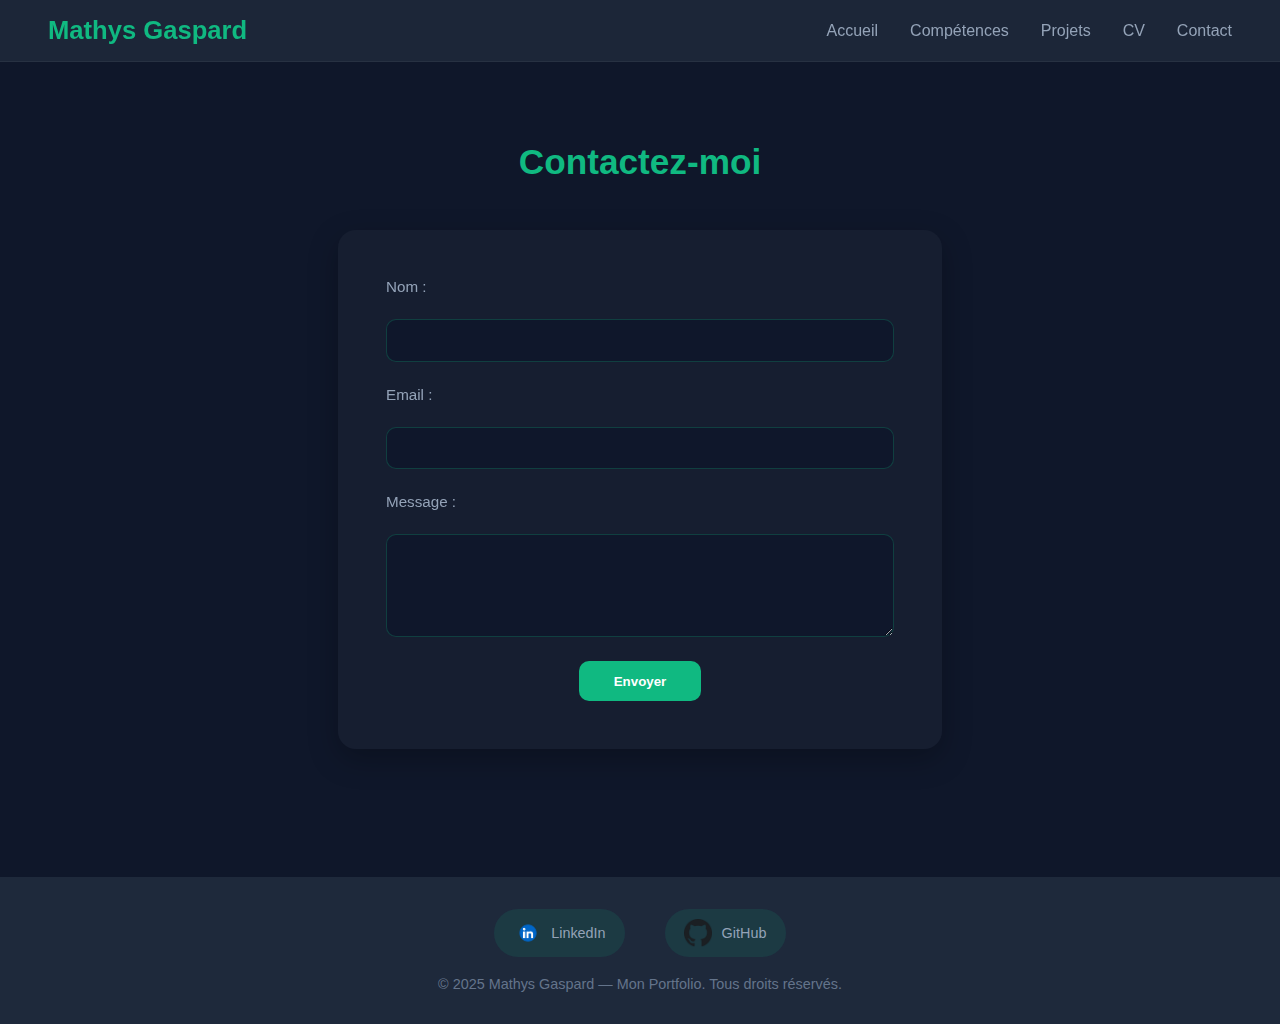
<file: pages/contact.html>
<!DOCTYPE html>
<html lang="en">
<head>
    <meta charset="UTF-8">
    <meta name="viewport" content="width=device-width, initial-scale=1.0">
    <title>Contact - Mathys Gaspard</title>
    <link rel="stylesheet" href="../style.css">
</head>
<body>
    <header>
        <nav>
            <h1 class="logo">Mathys Gaspard</h1>
            <ul class="nav-links">
                <li><a href="../index.html">Accueil</a></li>
                <li><a href="../index.html#competences">Compétences</a></li>
                <li><a href="../index.html#projets">Projets</a></li>
                <li><a href="../index.html#cv">CV</a></li>
                <li><a href="#">Contact</a></li>
            </ul>
        </nav>
    </header>
    <main>
        <section class="contact">
            <h2>Contactez-moi</h2>
            <form action="https://formspree.io/f/mlgdannd" method="post">
                <label for="name">Nom :</label>
                <input type="text" id="name" name="name" required>

                <label for="email">Email :</label>
                <input type="email" id="email" name="email" required>

                <label for="message">Message :</label>
                <textarea id="message" name="message" rows="5" required></textarea>

                <button type="submit">Envoyer</button>
            </form>
        </section>
    </main>
    <footer>
    <div class="social-links">
      <a href="https://www.linkedin.com/in/mathys-gaspard/" target="_blank" class="social-link">
        <img src="../images/linkedin.png" alt="LinkedIn">
        <span>LinkedIn</span>
      </a>

      <a href="https://github.com/Mathys628" target="_blank" class="social-link">
        <img src="../images/github.png" alt="GitHub">
        <span>GitHub</span>
      </a>
    </div>
    <p>© 2025 Mathys Gaspard — Mon Portfolio. Tous droits réservés.</p>
  </footer>
</body>
</html>
</file>
<file: style.css>
/* ===== THEME VERT EMERAUDE – VERSION FINALE ===== */

/* ========== GLOBAL ========== */
* {
  margin: 0;
  padding: 0;
  box-sizing: border-box;
  font-family: 'Poppins', sans-serif;
}

body {
  background-color: #0f172a;
  color: #e5e7eb;
  scroll-behavior: smooth;
}

/* ========== HEADER ========== */
header {
  background: rgba(30, 41, 59, 0.85);
  backdrop-filter: blur(10px);
  padding: 1rem 3rem;
  position: sticky;
  top: 0;
  z-index: 100;
  border-bottom: 1px solid rgba(255, 255, 255, 0.05);
}

nav {
  display: flex;
  justify-content: space-between;
  align-items: center;
}

.logo {
  font-size: 1.6rem;
  color: #10b981;
  font-weight: bold;
}

.nav-links {
  list-style: none;
  display: flex;
  gap: 2rem;
}

.nav-links a {
  color: #94a3b8;
  text-decoration: none;
  position: relative;
  transition: color 0.3s;
}

.nav-links a:hover {
  color: #10b981;
}

.nav-links a::after {
  content: "";
  position: absolute;
  bottom: -6px;
  left: 0;
  width: 0%;
  height: 2px;
  background-color: #10b981;
  transition: width 0.3s ease;
}

.nav-links a:hover::after {
  width: 100%;
}

/* ========== HERO ========== */
.hero {
  display: flex;
  justify-content: center;
  align-items: center;
  padding: 5rem 3rem;
  flex-wrap: wrap;
  gap: 3rem;
  min-height: calc(100vh - 80px);
  animation: fadeIn 1s ease-in-out;
}

.hero-content {
  max-width: 500px;
}

.hero-content h2 {
  font-size: 2.7rem;
  margin-bottom: 1rem;
  color: #10b981;
}

.hero-content p {
  color: #94a3b8;
  line-height: 1.6;
  margin-bottom: 2rem;
}

/* ========== BOUTONS ========== */
.btn {
  background-color: #10b981;
  color: #ffffff;
  padding: 0.8rem 1.5rem;
  border-radius: 8px;
  text-decoration: none;
  font-weight: bold;
  display: inline-block;
  transition: all 0.3s ease;
  box-shadow: 0 10px 30px rgba(0, 0, 0, 0.3);
}

.btn:hover {
  background-color: #059669;
  transform: translateY(-3px);
  box-shadow: 0 15px 40px rgba(0, 0, 0, 0.45);
}

/* ========== IMAGE PROFIL ========== */
.hero-image {
  position: relative;
}

.hero-image::before {
  content: "";
  position: absolute;
  inset: -15px;
  border-radius: 50%;
  background: #10b981;
  filter: blur(30px);
  opacity: 0.5;
  z-index: -1;
}

.hero-image img {
  width: 250px;
  border-radius: 50%;
  border: 3px solid #10b981;
  box-shadow: 0 0 20px rgba(16, 185, 129, 0.35);
}


.about {
  padding: 4rem 2rem;
  background-color: #0f172a;
  padding-top: 2rem;
}

.about-container {
  max-width: 900px;
  margin: 0 auto;
  color: #cbd5f5;
  font-size: 1.05rem;
  line-height: 1.8;
}

.about-container p {
  margin-bottom: 1.2rem;
}


/* ========== TITRES DE SECTION ========== */
.section-title {
  text-align: center;
  font-size: 2.2rem;
  color: #10b981;
  margin-bottom: 3rem;
}

/* ========== COMPÉTENCES ========== */
.skills {
  padding: 5rem 3rem;
  max-width: 1100px;
  margin: auto;
}

.skills-container {
  display: flex;
  flex-direction: column;
  gap: 3rem;
}

.skill-card {
  background-color: rgba(255, 255, 255, 0.03);
  padding: 2.5rem;
  border-radius: 18px;
  backdrop-filter: blur(6px);
  box-shadow: 0 10px 30px rgba(0, 0, 0, 0.25);
  max-width: 900px;
  margin: auto;
}

.skill-card h3 {
  color: #10b981;
  font-size: 1.4rem;
  margin-bottom: 1.5rem;
  text-align: center;
}

.skill-list {
  display: flex;
  flex-wrap: wrap;
  gap: 1.8rem;
  justify-content: center;
}

.skill-list span {
  background-color: rgba(16, 185, 129, 0.15);
  padding: 1.2rem;
  border-radius: 18px;
  display: flex;
  flex-direction: column;
  align-items: center;
  gap: 0.8rem;
  transition: transform 0.3s ease, background-color 0.3s ease;
}

.skill-list span:hover {
  background-color: rgba(16, 185, 129, 0.3);
  transform: scale(1.08);
}

.skill-list span img {
  width: 80px;
  height: 80px;
  object-fit: contain;
}

.skill-list span p {
  font-size: 0.85rem;
  color: #94a3b8;
  font-weight: 500;
  text-align: center;
}

/* ========== PROJETS ========== */
.projects {
  padding: 5rem 3rem;
  max-width: 1200px;
  margin: auto;
}

.projects-container {
  display: grid;
  grid-template-columns: repeat(auto-fit, minmax(280px, 1fr));
  gap: 2.5rem;
}

/* Carte projet cliquable */
.project-card {
  display: flex;
  flex-direction: column;
  text-decoration: none;
  color: inherit;

  background-color: rgba(255, 255, 255, 0.03);
  border-radius: 18px;
  overflow: hidden;

  backdrop-filter: blur(6px);
  box-shadow: 0 10px 30px rgba(0, 0, 0, 0.25);
  transition: transform 0.3s ease, box-shadow 0.3s ease;
}

.project-card:hover {
  transform: translateY(-10px);
  box-shadow: 0 18px 45px rgba(0, 0, 0, 0.45);
}

/* Image projet */
.project-image {
  width: 100%;
  height: 180px;
  object-fit: cover;
  border-bottom: 2px solid rgba(16, 185, 129, 0.4);
}

/* Contenu projet */
.project-content {
  padding: 1.8rem;
}

.project-content h3 {
  color: #10b981;
  margin-bottom: 0.7rem;
  font-size: 1.3rem;
}

.project-content p {
  color: #94a3b8;
  font-size: 0.95rem;
  line-height: 1.5;
  margin-bottom: 1.2rem;
}

.project-tech {
  display: flex;
  gap: 0.6rem;
  flex-wrap: wrap;
}

.project-tech span {
  background-color: rgba(16, 185, 129, 0.15);
  padding: 0.35rem 0.8rem;
  border-radius: 999px;
  font-size: 0.8rem;
}

/* ========== CV ========== */
.cv {
  padding: 5rem 3rem;
  max-width: 900px;
  margin: auto;
  text-align: center;
}

.cv-container {
  background-color: rgba(255, 255, 255, 0.03);
  box-shadow: 0 10px 30px rgba(0, 0, 0, 0.25);
  padding: 3rem;
  border-radius: 18px;
  backdrop-filter: blur(6px);
}

.cv-buttons {
  display: flex;
  justify-content: center;
  gap: 1.5rem;
  flex-wrap: wrap;
}

/* ========== SCROLL TOP BUTTON ========== */
#scrollTopBtn {
  position: fixed;
  right: 25px;
  bottom: 25px;
  z-index: 999;

  width: 48px;
  height: 48px;
  border-radius: 50%;

  background-color: #10b981;
  color: #ffffff;
  border: none;

  font-size: 1.4rem;
  font-weight: bold;
  cursor: pointer;

  box-shadow: 0 10px 30px rgba(0, 0, 0, 0.35);
  transition: all 0.3s ease;
}

#scrollTopBtn:hover {
  background-color: #059669;
  transform: translateY(-4px);
  box-shadow: 0 15px 40px rgba(0, 0, 0, 0.5);
}

/* ========== FOOTER ========== */
footer {
  text-align: center;
  padding: 2rem;
  background-color: #1e293b;
  color: #64748b;
  margin-top: 3rem;
  font-size: 0.9rem;
}

/* ========== FOOTER SOCIAL LINKS ========== */

.social-links {
  display: flex;
  justify-content: center;
  gap: 2.5rem;
  margin-bottom: 1.2rem;
}

/* Lien social */
.social-link {
  display: flex;
  align-items: center;
  gap: 0.6rem;

  text-decoration: none;
  color: #94a3b8;
  font-weight: 500;

  padding: 0.6rem 1.2rem;
  border-radius: 999px;

  background-color: rgba(16, 185, 129, 0.12);
  transition: all 0.3s ease;
}

.social-link img {
  width: 28px;
  height: 28px;
  object-fit: contain;
  display: block;
}





/* Texte */
.social-link span {
  font-size: 0.9rem;
}

/* Hover */
.social-link:hover {
  background-color: rgba(16, 185, 129, 0.3);
  color: #10b981;
  transform: translateY(-3px);
  box-shadow: 0 8px 20px rgba(0, 0, 0, 0.35);
}

/* Responsive */
@media (max-width: 500px) {
  .social-links {
    flex-direction: column;
    gap: 1rem;
  }
}


/* ========== CONTACT PAGE ========== */
.contact {
  padding: 5rem 3rem;
  max-width: 700px;
  margin: auto;
}

.contact h2 {
  text-align: center;
  font-size: 2.2rem;
  color: #10b981;
  margin-bottom: 3rem;
}

.contact form {
  background-color: rgba(255, 255, 255, 0.03);
  padding: 3rem;
  border-radius: 18px;
  backdrop-filter: blur(6px);
  box-shadow: 0 10px 30px rgba(0, 0, 0, 0.25);

  display: flex;
  flex-direction: column;
  gap: 1.5rem;
}

.contact label {
  color: #94a3b8;
  font-size: 0.95rem;
}

.contact input,
.contact textarea {
  background-color: rgba(15, 23, 42, 0.8);
  border: 1px solid rgba(16, 185, 129, 0.25);
  border-radius: 10px;
  padding: 0.8rem 1rem;
  color: #e5e7eb;
}

.contact button {
  align-self: center;
  background-color: #10b981;
  color: #ffffff;
  border: none;
  padding: 0.8rem 2.2rem;
  border-radius: 10px;
  font-weight: bold;
  cursor: pointer;
}

/* ========== ANIMATION ========== */
@keyframes fadeIn {
  from {
    opacity: 0;
    transform: translateY(30px);
  }
  to {
    opacity: 1;
    transform: translateY(0);
  }
}
</file>
